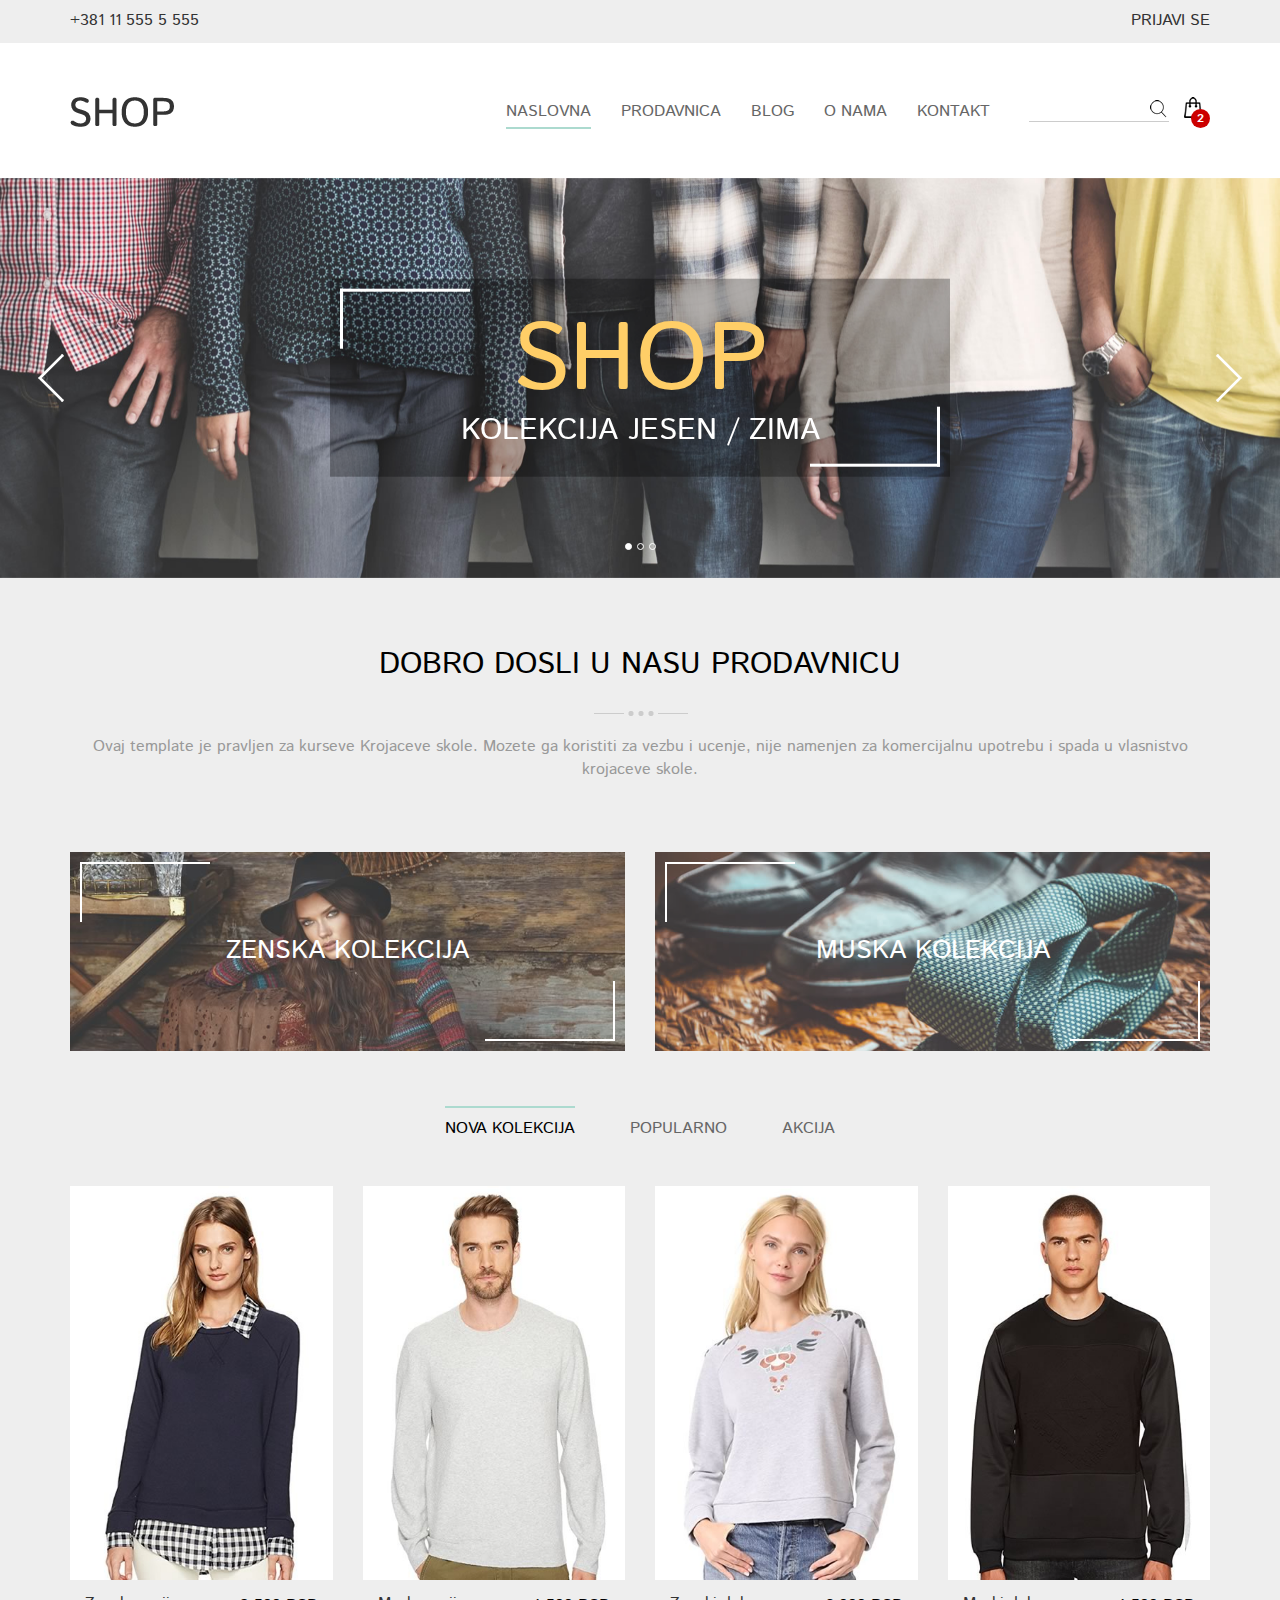
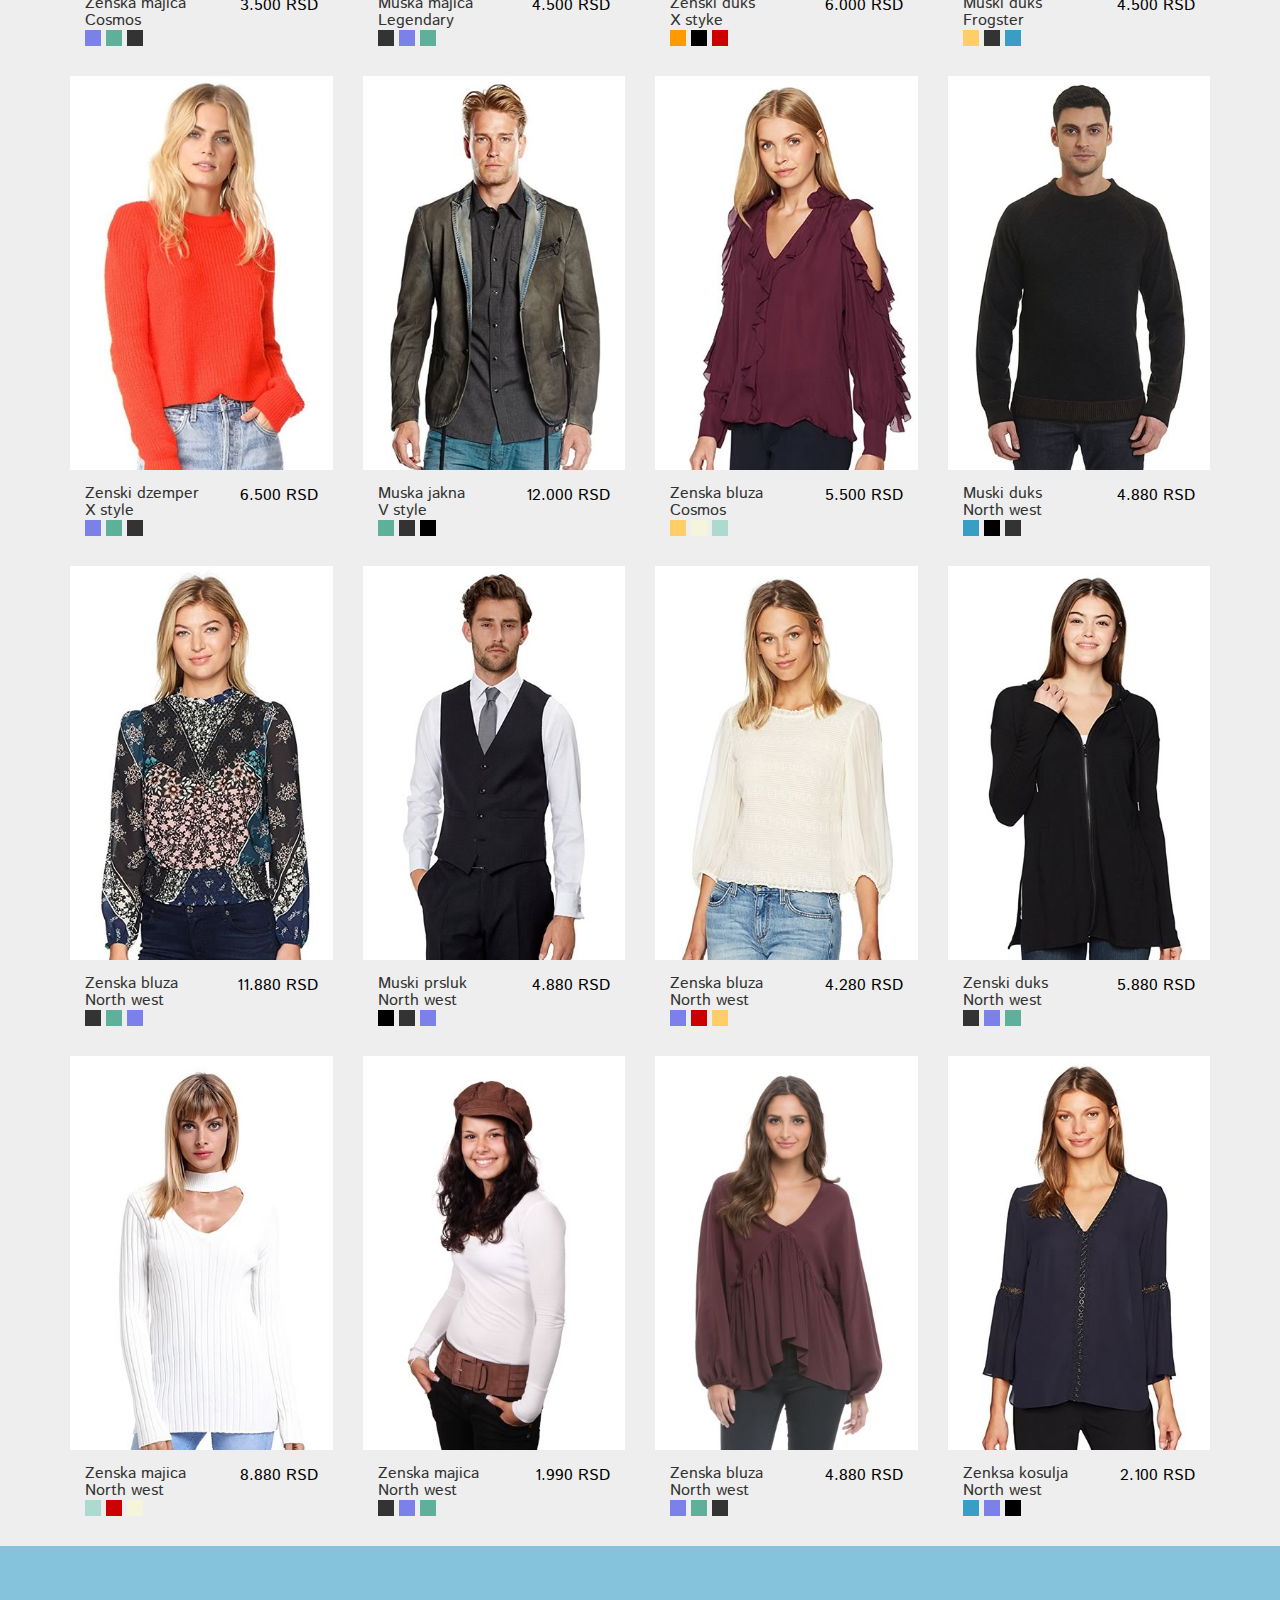
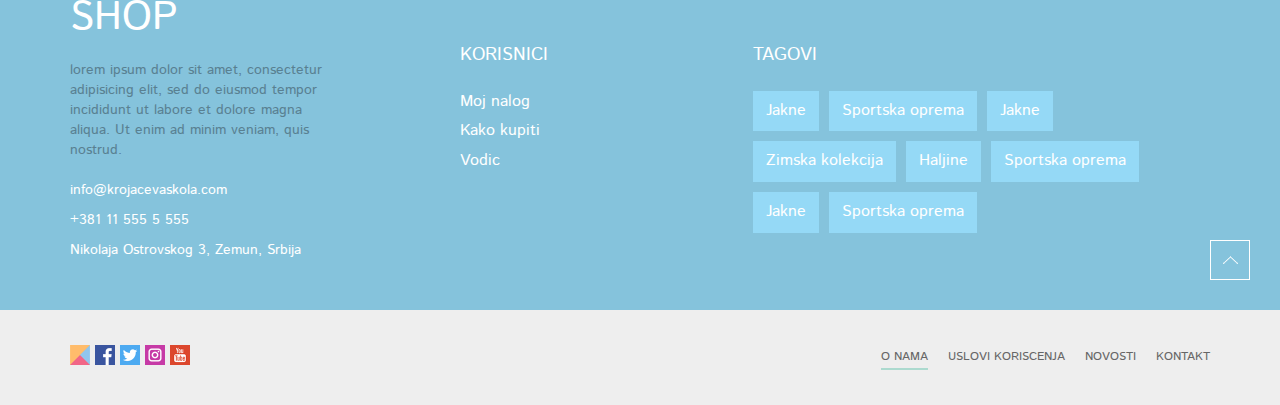
<file: index.html>
<!DOCTYPE html>
<html lang="sr">
  <head>
    <meta charset="utf-8">
    <meta http-equiv="X-UA-Compatible" content="IE=edge">
    <meta name="viewport" content="width=device-width, initial-scale=1">

    <title>Shop</title>


    <link href="css/bootstrap.min.css" rel="stylesheet">
    <link rel="stylesheet" href="css/main.css">


    <!--[if lt IE 9]>
      <script src="https://cdn.jsdelivr.net/npm/html5shiv@3.7.3/dist/html5shiv.min.js"></script>
      <script src="https://cdn.jsdelivr.net/npm/respond.js@1.4.2/dest/respond.min.js"></script>
    <![endif]-->
  </head>
  <body>

    <!-- Main Header -->
    <header class="main-header">
      <!-- Top Bar -->
      <div class="top-bar">
        <!-- Container -->
        <div class="container">
          <a href="#" class="phone-info">+381 11 555 5 555</a>
          <a href="#" class="login">Prijavi se</a>
        </div>
        <!-- Container END -->
      </div>
      <!-- Top Bar END -->

      <!-- Navbar -->
      <div class="navbar">
        <!-- Container -->
        <div class="container">
          <div class="navbar-header">
            <button type="button" class="navbar-toggle collapsed" data-toggle="collapse" data-target="#navigation" aria-expanded="false">
              <span class="sr-only">Toggle navigation</span>
              <span class="icon-bar"></span>
              <span class="icon-bar"></span>
              <span class="icon-bar"></span>
            </button>
            <h1 class="logo"><a href="index.html"><img src="img/logo.png" alt="logo" class="img-responsive"></a></h1>
          </div>
          <div class="collapse navbar-collapse" id="navigation">
            <nav>
              <ul class="nav navbar-nav navbar-right">
                <li class="active"><a href="#">Naslovna</a></li>
                <li><a href="detailed.html">Prodavnica</a></li>
                <li><a href="#">Blog</a></li>
                <li><a href="#">O nama</a></li>
                <li><a href="#">Kontakt</a></li>
              </ul>
            </nav>
          </div>
          <!-- Search Cart Holder -->
          <div class="search-cart-holder">
            <div class="search">
              <input type="text" name="Search" class="form-control">
              <button type="submit" class="btn"></button>
            </div>
            <a href="#" class="cart">
              <img src="img/cart-icon.png" alt="korpa">
              <span class="badge">2</span>
            </a>
          </div>
          <!-- Search Cart Holder END -->
        </div>
        <!-- Container END -->
      </div>
      <!-- Navbar END -->
    </header>
    <!-- Main Header END -->

    <main>
      <!-- Intro Header -->
      <header class="intro-header">
        <img src="img/background-intro.jpg" alt="bacground intro" class="img-responsive">

      <!-- Carousel -->
      <div id="intro-slider" class="carousel slide" data-ride="carousel">
        <!-- Indicators -->
        <ol class="carousel-indicators">
          <li data-target="#intro-slider" data-slide-to="0" class="active"></li>
          <li data-target="#intro-slider" data-slide-to="1"></li>
          <li data-target="#intro-slider" data-slide-to="2"></li>
        </ol>

        <!-- Wrapper for slides -->
        <div class="carousel-inner" role="listbox">
          <div class="item active">
            <img src="img/slide-1.jpg" alt="slide 1">
          </div>
          <div class="item">
            <img src="img/slide-2.jpg" alt="slide 2">
          </div>
          <div class="item">
            <img src="img/slide-3.jpg" alt="slide 3">
          </div>
        </div>

        <!-- Controls -->
        <a class="left carousel-control" href="#intro-slider" role="button" data-slide="prev">
          <span class="arrow-left" aria-hidden="true"></span>
          <span class="sr-only">Previous</span>
        </a>
        <a class="right carousel-control" href="#intro-slider" role="button" data-slide="next">
          <span class="arrow-right" aria-hidden="true"></span>
          <span class="sr-only">Next</span>
        </a>
      </div>
      <!-- Carousel END -->
      <h2 class="frame"><span>Shop</span> kolekcija jesen / zima</h2>
      </header>
      <!-- Intro Header END -->

      <!-- Main Container -->
      <div class="container">
        <!-- Products Section -->
        <section class="products-section">
          <h2 class="products-title">Dobro dosli u nasu prodavnicu</h2>
          <p>Ovaj template je pravljen za kurseve Krojaceve skole. Mozete ga koristiti za vezbu i ucenje, nije namenjen za komercijalnu upotrebu i spada u vlasnistvo krojaceve skole.</p>
          <!-- Collections Holder -->
          <div class="collections-holder">
            <div class="row">
              <div class="col-md-6">
                <a href="#" class="frame">
                  <img src="img/female-products.jpg" alt="female products" class="img-responsive">
                  <span>Zenska kolekcija</span>
                </a>
              </div>
              <div class="col-md-6">
                <a href="#" class="frame">
                  <img src="img/male-products.jpg" alt="male products" class="img-responsive">
                  <span>Muska kolekcija</span>
                </a>
              </div>
            </div>
          </div>
          <!-- Collections Holder END -->

          <!-- Products Holder -->
          <div class="products-holder">
            <!-- Products Categories -->
            <ul class="products-categories list-reset">
              <li class="active"><a href="#">Nova kolekcija</a></li>
              <li><a href="#">Popularno</a></li>
              <li><a href="#">Akcija</a></li>
            </ul>
            <!-- Products Categories END -->
            <div class="row">
            <div class="col-xs-6 col-md-4 col-lg-3 article-clear">
              <!-- Product -->
              <article class="product">
                <!-- Image Holder -->
                <div class="product-image-holder">
                  <a href="detailed.html">
                    <img src="img/product1.jpg" alt="product 1" class="img-responsive">
                  </a>
                  <!-- Hover List -->
                  <ul class="hover-list list-reset">
                    <li><a href="#"><img src="img/shop-icon.png" alt="Shop Icon"></a></li>
                    <li><a href="#"><img src="img/view-icon.png" alt="View Icon"></a></li>
                    <li><a href="#"><img src="img/like-icon.png" alt="Like Icon"></a></li>
                  </ul>
                  <!-- Hover List END -->
                </div>
                <!-- Image Holder END -->
                <!-- Product Title -->
                <div class="product-title clearfix">
                  <h3>Zenska majica <span>Cosmos</span></h3>
                  <span>3.500 rsd</span>
                </div>
                <!-- Product Title END -->
                <!-- Color Picker -->
                <ul class="color-picker list-reset clearfix">
                  <li><a href="#" class="purple">Purple</a></li>
                  <li><a href="#" class="green">Green</a></li>
                  <li><a href="#" class="dark-grey">Dark grey</a></li>
                </ul>
                <!-- Color Picker END -->

              </article>
              <!-- Product END -->
            </div>
            <div class="col-xs-6 col-md-4 col-lg-3 article-clear">
              <!-- Product -->
              <article class="product">
                <!-- Image Holder -->
                <div class="product-image-holder">
                  <a href="#">
                    <img src="img/product12.jpg" alt="product 2" class="img-responsive">
                  </a>
                  <!-- Hover List -->
                  <ul class="hover-list list-reset">
                    <li><a href="#"><img src="img/shop-icon.png" alt="Shop Icon"></a></li>
                    <li><a href="#"><img src="img/view-icon.png" alt="View Icon"></a></li>
                    <li><a href="#"><img src="img/like-icon.png" alt="Like Icon"></a></li>
                  </ul>
                  <!-- Hover List END -->
                </div>
                <!-- Image Holder END -->
                <!-- Product Title -->
                <div class="product-title clearfix">
                  <h3>Muska majica <span>Legendary</span></h3>
                  <span>4.500 rsd</span>
                </div>
                <!-- Product Title END -->
                <!-- Color Picker -->
                <ul class="color-picker list-reset clearfix">
                  <li><a href="#" class="dark-grey">Dark grey</a></li>
                  <li><a href="#" class="purple">Purple</a></li>
                  <li><a href="#" class="green">Green</a></li>
                </ul>
                <!-- Color Picker END -->

              </article>
              <!-- Product END -->
            </div>
            <div class="col-xs-6 col-md-4 col-lg-3 article-clear">
              <!-- Product -->
              <article class="product">
                <!-- Image Holder -->
                <div class="product-image-holder">
                  <a href="#">
                    <img src="img/product2.jpg" alt="product 3" class="img-responsive">
                  </a>
                  <!-- Hover List -->
                  <ul class="hover-list list-reset">
                    <li><a href="#"><img src="img/shop-icon.png" alt="Shop Icon"></a></li>
                    <li><a href="#"><img src="img/view-icon.png" alt="View Icon"></a></li>
                    <li><a href="#"><img src="img/like-icon.png" alt="Like Icon"></a></li>
                  </ul>
                  <!-- Hover List END -->
                </div>
                <!-- Image Holder END -->
                <!-- Product Title -->
                <div class="product-title clearfix">
                  <h3>Zenski duks <span>X styke</span></h3>
                  <span>6.000 rsd</span>
                </div>
                <!-- Product Title END -->
                <!-- Color Picker -->
                <ul class="color-picker list-reset clearfix">
                  <li><a href="#" class="orange">Orange</a></li>
                  <li><a href="#" class="black">Black</a></li>
                  <li><a href="#" class="red">Red</a></li>
                </ul>
                <!-- Color Picker END -->

              </article>
              <!-- Product END -->
            </div>
            <div class="col-xs-6 col-md-4 col-lg-3 article-clear">
              <!-- Product -->
              <article class="product">
                <!-- Image Holder -->
                <div class="product-image-holder">
                  <a href="#">
                    <img src="img/product13.jpg" alt="product 4" class="img-responsive">
                  </a>
                  <!-- Hover List -->
                  <ul class="hover-list list-reset">
                    <li><a href="#"><img src="img/shop-icon.png" alt="Shop Icon"></a></li>
                    <li><a href="#"><img src="img/view-icon.png" alt="View Icon"></a></li>
                    <li><a href="#"><img src="img/like-icon.png" alt="Like Icon"></a></li>
                  </ul>
                  <!-- Hover List END -->
                </div>
                <!-- Image Holder END -->
                <!-- Product Title -->
                <div class="product-title clearfix">
                  <h3>Muski duks <span>Frogster</span></h3>
                  <span>4.500 rsd</span>
                </div>
                <!-- Product Title END -->
                <!-- Color Picker -->
                <ul class="color-picker list-reset clearfix">
                  <li><a href="#" class="yellow">Yellow</a></li>
                  <li><a href="#" class="dark-grey">Dark grey</a></li>
                  <li><a href="#" class="blue">Blue</a></li>
                </ul>
                <!-- Color Picker END -->

              </article>
              <!-- Product END -->
            </div>
            <div class="col-xs-6 col-md-4 col-lg-3 article-clear">
              <!-- Product -->
              <article class="product">
                <!-- Image Holder -->
                <div class="product-image-holder">
                  <a href="#">
                    <img src="img/product3.jpg" alt="product 5" class="img-responsive">
                  </a>
                  <!-- Hover List -->
                  <ul class="hover-list list-reset">
                    <li><a href="#"><img src="img/shop-icon.png" alt="Shop Icon"></a></li>
                    <li><a href="#"><img src="img/view-icon.png" alt="View Icon"></a></li>
                    <li><a href="#"><img src="img/like-icon.png" alt="Like Icon"></a></li>
                  </ul>
                  <!-- Hover List END -->
                </div>
                <!-- Image Holder END -->
                <!-- Product Title -->
                <div class="product-title clearfix">
                  <h3>Zenski dzemper <span>X style</span></h3>
                  <span>6.500 rsd</span>
                </div>
                <!-- Product Title END -->
                <!-- Color Picker -->
                <ul class="color-picker list-reset clearfix">
                  <li><a href="#" class="purple">Purple</a></li>
                  <li><a href="#" class="green">Green</a></li>
                  <li><a href="#" class="dark-grey">Dark-grey</a></li>
                </ul>
                <!-- Color Picker END -->

              </article>
              <!-- Product END -->
            </div>
            <div class="col-xs-6 col-md-4 col-lg-3 article-clear">
              <!-- Product -->
              <article class="product">
                <!-- Image Holder -->
                <div class="product-image-holder">
                  <a href="#">
                    <img src="img/product14.jpg" alt="product 6" class="img-responsive">
                  </a>
                  <!-- Hover List -->
                  <ul class="hover-list list-reset">
                    <li><a href="#"><img src="img/shop-icon.png" alt="Shop Icon"></a></li>
                    <li><a href="#"><img src="img/view-icon.png" alt="View Icon"></a></li>
                    <li><a href="#"><img src="img/like-icon.png" alt="Like Icon"></a></li>
                  </ul>
                  <!-- Hover List END -->
                </div>
                <!-- Image Holder END -->
                <!-- Product Title -->
                <div class="product-title clearfix">
                  <h3>Muska jakna <span>V style</span></h3>
                  <span>12.000 rsd</span>
                </div>
                <!-- Product Title END -->
                <!-- Color Picker -->
                <ul class="color-picker list-reset clearfix">
                  <li><a href="#" class="green">Green</a></li>
                  <li><a href="#" class="dark-grey">Dark gray</a></li>
                  <li><a href="#" class="black">Black</a></li>
                </ul>
                <!-- Color Picker END -->

              </article>
              <!-- Product END -->
            </div>
            <div class="col-xs-6 col-md-4 col-lg-3 article-clear">
              <!-- Product -->
              <article class="product">
                <!-- Image Holder -->
                <div class="product-image-holder">
                  <a href="#">
                    <img src="img/product4.jpg" alt="product 7" class="img-responsive">
                  </a>
                  <!-- Hover List -->
                  <ul class="hover-list list-reset">
                    <li><a href="#"><img src="img/shop-icon.png" alt="Shop Icon"></a></li>
                    <li><a href="#"><img src="img/view-icon.png" alt="View Icon"></a></li>
                    <li><a href="#"><img src="img/like-icon.png" alt="Like Icon"></a></li>
                  </ul>
                  <!-- Hover List END -->
                </div>
                <!-- Image Holder END -->
                <!-- Product Title -->
                <div class="product-title clearfix">
                  <h3>Zenska bluza <span>Cosmos</span></h3>
                  <span>5.500 rsd</span>
                </div>
                <!-- Product Title END -->
                <!-- Color Picker -->
                <ul class="color-picker list-reset clearfix">
                  <li><a href="#" class="yellow">Yellow</a></li>
                  <li><a href="#" class="beige">Beige</a></li>
                  <li><a href="#" class="aqua">Aqua</a></li>
                </ul>
                <!-- Color Picker END -->

              </article>
              <!-- Product END -->
            </div>
            <div class="col-xs-6 col-md-4 col-lg-3 article-clear">
              <!-- Product -->
              <article class="product">
                <!-- Image Holder -->
                <div class="product-image-holder">
                  <a href="#">
                    <img src="img/product15.jpg" alt="product 8" class="img-responsive">
                  </a>
                  <!-- Hover List -->
                  <ul class="hover-list list-reset">
                    <li><a href="#"><img src="img/shop-icon.png" alt="Shop Icon"></a></li>
                    <li><a href="#"><img src="img/view-icon.png" alt="View Icon"></a></li>
                    <li><a href="#"><img src="img/like-icon.png" alt="Like Icon"></a></li>
                  </ul>
                  <!-- Hover List END -->
                </div>
                <!-- Image Holder END -->
                <!-- Product Title -->
                <div class="product-title clearfix">
                  <h3>Muski duks <span>North west</span></h3>
                  <span>4.880 rsd</span>
                </div>
                <!-- Product Title END -->
                <!-- Color Picker -->
                <ul class="color-picker list-reset clearfix">
                  <li><a href="#" class="blue">Blue</a></li>
                  <li><a href="#" class="black">Black</a></li>
                  <li><a href="#" class="dark-grey">Dark grey</a></li>
                </ul>
                <!-- Color Picker END -->

              </article>
              <!-- Product END -->
            </div>
            <div class="col-xs-6 col-md-4 col-lg-3 article-clear">
              <!-- Product -->
              <article class="product">
                <!-- Image Holder -->
                <div class="product-image-holder">
                  <a href="#">
                    <img src="img/product5.jpg" alt="product 9" class="img-responsive">
                  </a>
                  <!-- Hover List -->
                  <ul class="hover-list list-reset">
                    <li><a href="#"><img src="img/shop-icon.png" alt="Shop Icon"></a></li>
                    <li><a href="#"><img src="img/view-icon.png" alt="View Icon"></a></li>
                    <li><a href="#"><img src="img/like-icon.png" alt="Like Icon"></a></li>
                  </ul>
                  <!-- Hover List END -->
                </div>
                <!-- Image Holder END -->
                <!-- Product Title -->
                <div class="product-title clearfix">
                  <h3>Zenska bluza <span>North west</span></h3>
                  <span>11.880 rsd</span>
                </div>
                <!-- Product Title END -->
                <!-- Color Picker -->
                <ul class="color-picker list-reset clearfix">
                  <li><a href="#" class="dark-grey">Dark grey</a></li>
                  <li><a href="#" class="green">Green</a></li>
                  <li><a href="#" class="purple">Purple</a></li>
                </ul>
                <!-- Color Picker END -->

              </article>
              <!-- Product END -->
            </div>
            <div class="col-xs-6 col-md-4 col-lg-3 article-clear">
              <!-- Product -->
              <article class="product">
                <!-- Image Holder -->
                <div class="product-image-holder">
                  <a href="#">
                    <img src="img/product16.jpg" alt="product 10" class="img-responsive">
                  </a>
                  <!-- Hover List -->
                  <ul class="hover-list list-reset">
                    <li><a href="#"><img src="img/shop-icon.png" alt="Shop Icon"></a></li>
                    <li><a href="#"><img src="img/view-icon.png" alt="View Icon"></a></li>
                    <li><a href="#"><img src="img/like-icon.png" alt="Like Icon"></a></li>
                  </ul>
                  <!-- Hover List END -->
                </div>
                <!-- Image Holder END -->
                <!-- Product Title -->
                <div class="product-title clearfix">
                  <h3>Muski prsluk <span>North west</span></h3>
                  <span>4.880 rsd</span>
                </div>
                <!-- Product Title END -->
                <!-- Color Picker -->
                <ul class="color-picker list-reset clearfix">
                  <li><a href="#" class="black">Black</a></li>
                  <li><a href="#" class="dark-grey">Dark grey</a></li>
                  <li><a href="#" class="purple">Purple</a></li>
                </ul>
                <!-- Color Picker END -->

              </article>
              <!-- Product END -->
            </div>
            <div class="col-xs-6 col-md-4 col-lg-3 article-clear">
              <!-- Product -->
              <article class="product">
                <!-- Image Holder -->
                <div class="product-image-holder">
                  <a href="#">
                    <img src="img/product6.jpg" alt="product 11" class="img-responsive">
                  </a>
                  <!-- Hover List -->
                  <ul class="hover-list list-reset">
                    <li><a href="#"><img src="img/shop-icon.png" alt="Shop Icon"></a></li>
                    <li><a href="#"><img src="img/view-icon.png" alt="View Icon"></a></li>
                    <li><a href="#"><img src="img/like-icon.png" alt="Like Icon"></a></li>
                  </ul>
                  <!-- Hover List END -->
                </div>
                <!-- Image Holder END -->
                <!-- Product Title -->
                <div class="product-title clearfix">
                  <h3>Zenska bluza <span>North west</span></h3>
                  <span>4.280 rsd</span>
                </div>
                <!-- Product Title END -->
                <!-- Color Picker -->
                <ul class="color-picker list-reset clearfix">
                  <li><a href="#" class="purple">Purple</a></li>
                  <li><a href="#" class="red">Red</a></li>
                  <li><a href="#" class="yellow">Yellow</a></li>
                </ul>
                <!-- Color Picker END -->

              </article>
              <!-- Product END -->
            </div>
            <div class="col-xs-6 col-md-4 col-lg-3 article-clear">
              <!-- Product -->
              <article class="product">
                <!-- Image Holder -->
                <div class="product-image-holder">
                  <a href="#">
                    <img src="img/product7.jpg" alt="product 12" class="img-responsive">
                  </a>
                  <!-- Hover List -->
                  <ul class="hover-list list-reset">
                    <li><a href="#"><img src="img/shop-icon.png" alt="Shop Icon"></a></li>
                    <li><a href="#"><img src="img/view-icon.png" alt="View Icon"></a></li>
                    <li><a href="#"><img src="img/like-icon.png" alt="Like Icon"></a></li>
                  </ul>
                  <!-- Hover List END -->
                </div>
                <!-- Image Holder END -->
                <!-- Product Title -->
                <div class="product-title clearfix">
                  <h3>Zenski duks <span>North west</span></h3>
                  <span>5.880 rsd</span>
                </div>
                <!-- Product Title END -->
                <!-- Color Picker -->
                <ul class="color-picker list-reset clearfix">
                  <li><a href="#" class="dark-grey">Dark grey</a></li>
                  <li><a href="#" class="purple">Purple</a></li>
                  <li><a href="#" class="green">Green</a></li>
                </ul>
                <!-- Color Picker END -->

              </article>
              <!-- Product END -->
            </div>
            <div class="col-xs-6 col-md-4 col-lg-3 article-clear">
              <!-- Product -->
              <article class="product">
                <!-- Image Holder -->
                <div class="product-image-holder">
                  <a href="#">
                    <img src="img/product8.jpg" alt="product 13" class="img-responsive">
                  </a>
                  <!-- Hover List -->
                  <ul class="hover-list list-reset">
                    <li><a href="#"><img src="img/shop-icon.png" alt="Shop Icon"></a></li>
                    <li><a href="#"><img src="img/view-icon.png" alt="View Icon"></a></li>
                    <li><a href="#"><img src="img/like-icon.png" alt="Like Icon"></a></li>
                  </ul>
                  <!-- Hover List END -->
                </div>
                <!-- Image Holder END -->
                <!-- Product Title -->
                <div class="product-title clearfix">
                  <h3>Zenska majica <span>North west</span></h3>
                  <span>8.880 rsd</span>
                </div>
                <!-- Product Title END -->
                <!-- Color Picker -->
                <ul class="color-picker list-reset clearfix">
                  <li><a href="#" class="aqua">Aqua</a></li>
                  <li><a href="#" class="red">Red</a></li>
                  <li><a href="#" class="beige">Beige</a></li>
                </ul>
                <!-- Color Picker END -->

              </article>
              <!-- Product END -->
            </div>
            <div class="col-xs-6 col-md-4 col-lg-3 article-clear">
              <!-- Product -->
              <article class="product">
                <!-- Image Holder -->
                <div class="product-image-holder">
                  <a href="#">
                    <img src="img/product9.jpg" alt="product 14" class="img-responsive">
                  </a>
                  <!-- Hover List -->
                  <ul class="hover-list list-reset">
                    <li><a href="#"><img src="img/shop-icon.png" alt="Shop Icon"></a></li>
                    <li><a href="#"><img src="img/view-icon.png" alt="View Icon"></a></li>
                    <li><a href="#"><img src="img/like-icon.png" alt="Like Icon"></a></li>
                  </ul>
                  <!-- Hover List END -->
                </div>
                <!-- Image Holder END -->
                <!-- Product Title -->
                <div class="product-title clearfix">
                  <h3>Zenska majica <span>North west</span></h3>
                  <span>1.990 rsd</span>
                </div>
                <!-- Product Title END -->
                <!-- Color Picker -->
                <ul class="color-picker list-reset clearfix">
                  <li><a href="#" class="dark-grey">Dark grey</a></li>
                  <li><a href="#" class="purple">Purple</a></li>
                  <li><a href="#" class="green">Green</a></li>
                </ul>
                <!-- Color Picker END -->

              </article>
              <!-- Product END -->
            </div>
            <div class="col-xs-6 col-md-4 col-lg-3 article-clear">
              <!-- Product -->
              <article class="product">
                <!-- Image Holder -->
                <div class="product-image-holder">
                  <a href="#">
                    <img src="img/product10.jpg" alt="product 15" class="img-responsive">
                  </a>
                  <!-- Hover List -->
                  <ul class="hover-list list-reset">
                    <li><a href="#"><img src="img/shop-icon.png" alt="Shop Icon"></a></li>
                    <li><a href="#"><img src="img/view-icon.png" alt="View Icon"></a></li>
                    <li><a href="#"><img src="img/like-icon.png" alt="Like Icon"></a></li>
                  </ul>
                  <!-- Hover List END -->
                </div>
                <!-- Image Holder END -->
                <!-- Product Title -->
                <div class="product-title clearfix">
                  <h3>Zenska bluza <span>North west</span></h3>
                  <span>4.880 rsd</span>
                </div>
                <!-- Product Title END -->
                <!-- Color Picker -->
                <ul class="color-picker list-reset clearfix">
                  <li><a href="#" class="purple">Purple</a></li>
                  <li><a href="#" class="green">Green</a></li>
                  <li><a href="#" class="dark-grey">Dark grey</a></li>
                </ul>
                <!-- Color Picker END -->

              </article>
              <!-- Product END -->
            </div>
            <div class="col-xs-6 col-md-4 col-lg-3 article-clear">
              <!-- Product -->
              <article class="product">
                <!-- Image Holder -->
                <div class="product-image-holder">
                  <a href="#">
                    <img src="img/product11.jpg" alt="product 16" class="img-responsive">
                  </a>
                  <!-- Hover List -->
                  <ul class="hover-list list-reset">
                    <li><a href="#"><img src="img/shop-icon.png" alt="Shop Icon"></a></li>
                    <li><a href="#"><img src="img/view-icon.png" alt="View Icon"></a></li>
                    <li><a href="#"><img src="img/like-icon.png" alt="Like Icon"></a></li>
                  </ul>
                  <!-- Hover List END -->
                </div>
                <!-- Image Holder END -->
                <!-- Product Title -->
                <div class="product-title clearfix">
                  <h3>Zenksa kosulja <span>North west</span></h3>
                  <span>2.100 rsd</span>
                </div>
                <!-- Product Title END -->
                <!-- Color Picker -->
                <ul class="color-picker list-reset clearfix">
                  <li><a href="#" class="blue">Blue</a></li>
                  <li><a href="#" class="purple">Purple</a></li>
                  <li><a href="#" class="black">Black</a></li>
                </ul>
                <!-- Color Picker END -->

              </article>
              <!-- Product END -->
            </div>
            </div>

          </div>
          <!-- Products Holder END -->
        </section>
        <!-- Products Section END -->
      </div>
      <!-- Main Container END -->

    </main>

    <!-- Main Footer -->
    <footer class="main-footer">
      <!-- Footer Top -->
      <div class="footer-top">
        <div class="container">
          <div class="row">
            <!-- Info -->
            <div class="col-sm-3">
              <h3>Shop</h3>
              <p class="info">lorem ipsum dolor sit amet, consectetur adipisicing elit, sed do eiusmod tempor incididunt ut labore et dolore magna aliqua. Ut enim ad minim veniam, quis nostrud.</p>
              <p>
                <a href="mailto:lukalazovic93@gmail.com">info@krojacevaskola.com</a> <br>
                <a href="tel:+381115555555">+381 11 555 5 555</a> <br>
                Nikolaja Ostrovskog 3, Zemun, Srbija
              </p>
            </div>
            <!-- Info END -->
            <!-- Users -->
            <div class="col-sm-3 col-md-offset-1 hidden-xs">
              <h4>Korisnici</h4>
              <ul class="list-reset">
                <li><a href="#">Moj nalog</a></li>
                <li><a href="#">Kako kupiti</a></li>
                <li><a href="#">Vodic</a></li>
              </ul>
            </div>
            <!-- Users END -->
            <!-- Tags -->
            <div class="col-sm-6 col-md-5 hidden-xs">
              <h4>Tagovi</h4>
              <ul class="list-reset tags clearfix">
                <li><a href="#">Jakne</a></li>
                <li><a href="#">Sportska oprema</a></li>
                <li><a href="#">Jakne</a></li>
                <li><a href="#">Zimska kolekcija</a></li>
                <li><a href="#">Haljine</a></li>
                <li><a href="#">Sportska oprema</a></li>
                <li><a href="#">Jakne</a></li>
                <li><a href="#">Sportska oprema</a></li>
              </ul>
            </div>
            <!-- Tags END -->
          </div>
        </div>
        <span class="back-to-top">Back to top</span>
      </div>
      <!-- Footer Top END -->

      <!-- Footer Bottom -->
      <div class="footer-bottom">
        <div class="container clearfix">
          <!-- Soc Net -->
          <ul class="soc-net list-reset">
            <li><a href="#" target="_blank" class="ks">Krojaceva skola</a></li>
            <li><a href="#" target="_blank" class="fb">Facebook</a></li>
            <li><a href="#" target="_blank" class="tw">Twitter</a></li>
            <li><a href="#" target="_blank" class="in">Instagram</a></li>
            <li><a href="#" target="_blank" class="yt">YouTube</a></li>
          </ul>
          <!-- Soc Net END -->
          <!-- Footer Nav -->
          <ul class="hidden-xs footer-nav nav">
            <li class="active"><a href="#">O nama</a></li>
            <li><a href="#">Uslovi koriscenja</a></li>
            <li><a href="#">Novosti</a></li>
            <li><a href="#">Kontakt</a></li>
          </ul>
          <!-- Footer Nav END -->
        </div>
      </div>
      <!-- Footer Bottom END -->
    </footer>
    <!-- Main Footer END -->

    <!-- jQuery  -->
    <script src="https://ajax.googleapis.com/ajax/libs/jquery/3.2.1/jquery.min.js"></script>
    <script src="js/bootstrap.min.js"></script>
    <script src="js/main.js"></script>
  </body>
</html>
</file>
<file: css/main.css>
@import url("https://fonts.googleapis.com/css2?family=Istok+Web:wght@400;700&family=Roboto:wght@100&display=swap");
body {
  font-family: 'Istok Web', sans-serif;
  background-color: #eee;
  color: #333;
  font-size: 16px; }

h1, h2, h3, h4, h5, h6 {
  margin-top: 0; }

a, a:hover, a:focus, a:visited {
  text-decoration: none;
  outline: none; }

a {
  color: #666; }
  a:hover {
    color: #000; }

.list-reset {
  list-style: none;
  padding: 0;
  margin: 0; }

.main-header .top-bar {
  padding: 10px 0; }
  .main-header .top-bar a {
    font-size: 14px;
    color: #333; }
    .main-header .top-bar a:hover {
      color: #000; }
  .main-header .top-bar .phone-info {
    float: left; }
  .main-header .top-bar .login {
    float: right;
    text-transform: uppercase; }
.main-header .navbar {
  background-color: #fff;
  margin-bottom: 0;
  border: none; }
  .main-header .navbar .navbar-toggle {
    float: left;
    padding: 0;
    margin: 0;
    margin-top: 17px;
    margin-left: 15px;
    border: none;
    margin-right: 15px; }
    .main-header .navbar .navbar-toggle .icon-bar {
      width: 20px;
      height: 4px;
      -webkit-border-radius: 2px;
      -moz-border-radius: 2px;
      border-radius: 2px;
      background-color: #000; }
      .main-header .navbar .navbar-toggle .icon-bar + .icon-bar {
        margin-top: 2px; }
  .main-header .navbar > .container {
    position: relative; }
.main-header .logo {
  width: 58px;
  margin-top: 17px;
  margin-bottom: 0;
  float: left; }
.main-header .search-cart-holder {
  position: absolute;
  top: 14px;
  right: 23px; }
  .main-header .search-cart-holder .search, .main-header .search-cart-holder .cart {
    display: inline-block; }
  .main-header .search-cart-holder .search {
    position: relative;
    margin-right: 10px; }
    .main-header .search-cart-holder .search .form-control {
      display: block;
      width: 140px;
      height: 24px;
      border: none;
      border-bottom: 1px solid #ccc;
      -webkit-border-radius: 0;
      -moz-border-radius: 0;
      border-radius: 0;
      box-shadow: none;
      padding-right: 20px;
      padding-top: 3px;
      padding-left: 4px; }
      .main-header .search-cart-holder .search .form-control:focus {
        border-bottom-color: #000; }
    .main-header .search-cart-holder .search .btn {
      position: absolute;
      top: 2px;
      right: 2px;
      background-image: url(../img/search-icon.png);
      background-repeat: no-repeat;
      display: block;
      width: 17px;
      height: 18px;
      padding: 0;
      border: none;
      background-color: transparent; }
      .main-header .search-cart-holder .search .btn:focus {
        outline: none; }
      .main-header .search-cart-holder .search .btn:active {
        box-shadow: none; }
  .main-header .search-cart-holder .cart {
    position: relative; }
    .main-header .search-cart-holder .cart .badge {
      position: absolute;
      right: -8px;
      bottom: -8px;
      padding: 4px 6px 3px;
      background-color: #CC0000; }

.nav {
  padding-bottom: 5px; }
  .nav li {
    text-align: center; }
    .nav li a {
      padding-left: 0;
      padding-right: 0;
      padding-bottom: 5px;
      border-bottom: 2px solid transparent;
      text-transform: uppercase;
      display: inline-block; }
      .nav li a:hover, .nav li a:focus {
        background-color: transparent;
        border-bottom-color: #ACDACF; }
  .nav .active a {
    border-bottom: 2px solid #ACDACF; }

@media (min-width: 768px) {
  .main-header .top-bar a {
    font-size: 16px; }
  .main-header .logo {
    width: 80px;
    margin-top: 10px; }
  .main-header nav {
    padding-bottom: 0; }
    .main-header nav li:not(:last-child) {
      margin-right: 30px; }
  .main-header .navbar {
    padding-top: 44px;
    padding-bottom: 44px;
    -webkit-border-radius: 0;
    -moz-border-radius: 0;
    border-radius: 0; }
  .main-header .search-cart-holder {
    top: -30px; } }
@media (min-width: 992px) {
  .main-header .nav {
    padding-right: 190px; }
    .main-header .nav li:last-child {
      margin-right: 30px; }
  .main-header .search-cart-holder {
    top: 10px; } }
@media (min-width: 1200px) {
  .main-header .logo {
    width: 104px; } }
.intro-header {
  position: relative;
  margin-bottom: 40px; }
  .intro-header h2 {
    font-size: 24px;
    color: #fff;
    text-transform: uppercase;
    text-align: center;
    position: absolute;
    top: 50%;
    left: 50%;
    transform: translate(-50%, -50%);
    width: 100%; }
    .intro-header h2::before, .intro-header h2::after {
      display: none; }
    .intro-header h2 span {
      font-size: 70px;
      color: #FFCE67;
      display: block; }
  .intro-header #intro-slider {
    display: none; }

.frame {
  position: relative; }
  .frame::before, .frame::after {
    content: " ";
    position: absolute;
    display: block;
    width: 130px;
    height: 60px;
    border: 3px solid #fff;
    z-index: 5; }
  .frame::before {
    border-bottom: none;
    border-right: none;
    top: 10px;
    left: 10px; }
  .frame::after {
    border-top: none;
    border-left: none;
    right: 10px;
    bottom: 10px; }

#intro-slider .carousel-control {
  background-image: none;
  opacity: 1; }
#intro-slider .carousel-indicators li {
  width: 7px;
  height: 7px;
  margin: 0; }
#intro-slider .arrow-left, #intro-slider .arrow-right {
  width: 26px;
  height: 48px;
  position: absolute;
  top: 50%;
  transform: translateY(-50%); }
#intro-slider .arrow-left {
  background-image: url(../img/arrow-left.png);
  left: 20%; }
#intro-slider .arrow-right {
  background-image: url(../img/arrow-right.png);
  right: 20%; }

@media (min-width: 768px) {
  .intro-header > img {
    display: none; }
  .intro-header #intro-slider {
    display: block; }
    .intro-header #intro-slider .carousel-indicators {
      bottom: 0px; }
  .intro-header h2 {
    padding: 30px 0;
    width: 620px;
    background-color: rgba(0, 0, 0, 0.3); }
    .intro-header h2::before, .intro-header h2::after {
      display: block; } }
@media (min-width: 1200px) {
  .intro-header {
    margin-bottom: 70px; }
    .intro-header h2 {
      font-size: 30px; }
      .intro-header h2 span {
        font-size: 96px; }
    .intro-header #intro-slider .carousel-indicators {
      bottom: 10px; } }
.color-picker .purple {
  background-color: #7C81EA; }
.color-picker .green {
  background-color: #5eb09b; }
.color-picker .dark-grey {
  background-color: #333; }
.color-picker .red {
  background-color: #cc0000; }
.color-picker .yellow {
  background-color: #ffce67; }
.color-picker .blue {
  background-color: #389ec5; }
.color-picker .orange {
  background-color: #f90; }
.color-picker .light-blue {
  background-color: #85c3dc; }
.color-picker .black {
  background-color: #000; }
.color-picker .beige {
  background-color: beige; }
.color-picker .aqua {
  background-color: #ACDACF; }

.products-section .products-title {
  text-align: center;
  font-size: 30px;
  text-transform: uppercase;
  color: #000;
  margin-bottom: 20px; }
  .products-section .products-title::after {
    content: " ";
    width: 95px;
    height: 5px;
    display: block;
    background-image: url("../img/decoration-line.png");
    margin: 30px auto 0; }
.products-section p {
  color: #999;
  text-align: center;
  margin-bottom: 15px; }
.products-section .collections-holder a {
  font-size: 26px;
  text-transform: uppercase;
  display: block;
  color: #fff;
  margin-bottom: 15px; }
  .products-section .collections-holder a img {
    opacity: .8; }
  .products-section .collections-holder a span {
    position: absolute;
    top: 50%;
    transform: translateY(-50%);
    width: 100%;
    text-align: center; }
.products-section .collections-holder .frame::before, .products-section .collections-holder .frame::after {
  width: 70px;
  height: 40px;
  border-width: 2px; }
.products-section .products-categories {
  margin-top: 0;
  margin-bottom: 30px;
  text-align: center; }
  .products-section .products-categories li {
    display: inline-block;
    margin-right: 8px; }
    .products-section .products-categories li:last-child {
      margin-right: 0; }
    .products-section .products-categories li a {
      font-size: 14px;
      text-transform: uppercase;
      padding-top: 10px;
      display: block;
      border-top: 2px solid transparent; }
      .products-section .products-categories li a:hover {
        border-top-color: #ACDACF; }
    .products-section .products-categories li.active a {
      border-top-color: #ACDACF;
      color: #000; }
.products-section .product {
  margin-bottom: 35px; }
  .products-section .product .product-image-holder {
    margin-bottom: 15px;
    position: relative;
    overflow: hidden; }
    .products-section .product .product-image-holder > a {
      display: block;
      -webkit-transition: all .3s;
      -moz-transition: all .3s;
      transition: all .3s; }
    .products-section .product .product-image-holder .hover-list {
      position: absolute;
      bottom: 0;
      left: 0;
      width: 100%;
      padding: 19px 0;
      text-align: center;
      background-color: rgba(133, 195, 220, 0.95); }
      .products-section .product .product-image-holder .hover-list li {
        display: inline-block;
        margin: 0 6%; }
  .products-section .product .product-title {
    margin-bottom: 15px;
    padding: 0 15px; }
    .products-section .product .product-title h3 {
      font-size: 16px;
      float: left;
      margin-bottom: 0; }
      .products-section .product .product-title h3 span {
        display: block; }
    .products-section .product .product-title > span {
      float: right;
      color: #000;
      text-transform: uppercase; }
  .products-section .product .color-picker {
    padding: 0 15px; }
    .products-section .product .color-picker li {
      float: left;
      margin-right: 5px; }
      .products-section .product .color-picker li:last-child {
        margin-right: 0; }
      .products-section .product .color-picker li a {
        display: block;
        width: 16px;
        height: 16px;
        text-indent: -9999px; }
  .products-section .product:hover .product-image-holder > a {
    opacity: .6; }

@media (max-width: 400px) {
  .article-clear {
    width: 100%; } }
@media (min-width: 400px) {
  .products-section p {
    margin-bottom: 25px; }
  .products-section .collections-holder a {
    margin-bottom: 30px; }
  .products-section .article-clear:nth-of-type(2n+3) {
    clear: both; } }
@media (min-width: 768px) {
  .products-section p {
    margin-bottom: 15px; }
  .products-section .collections-holder .frame::before, .products-section .collections-holder .frame::after {
    width: 130px;
    height: 60px;
    -webkit-transition: all .3s;
    -moz-transition: all .3s;
    transition: all .3s; }
  .products-section .collections-holder .frame:hover::before {
    top: 30px;
    left: 30px; }
  .products-section .collections-holder .frame:hover::after {
    bottom: 30px;
    right: 30px; }
  .products-section .products-categories {
    margin-bottom: 40px; }
    .products-section .products-categories li {
      margin-right: 50px; }
      .products-section .products-categories li a {
        font-size: 16px; } }
@media (min-width: 992px) {
  .products-section p {
    margin-bottom: 70px; }
  .products-section .collections-holder a {
    margin-bottom: 65px; }
  .products-section .products-categories {
    margin-bottom: 45px; }
  .products-section .product .product-image-holder .hover-list {
    bottom: -61px;
    -webkit-transition: all .3s;
    -moz-transition: all .3s;
    transition: all .3s; }
  .products-section .product:hover .hover-list {
    bottom: 0; }
  .products-section .article-clear:nth-of-type(2n+3) {
    clear: none; }
  .products-section .article-clear:nth-of-type(3n+4) {
    clear: both; } }
@media (min-width: 1200px) {
  .products-section .collections-holder a {
    margin-bottom: 55px; }
  .products-section .product {
    margin-bottom: 50px; }
  .products-section .article-clear:nth-of-type(3n+4) {
    clear: none; }
  .products-section .article-clear:nth-of-type(4n+5) {
    clear: both; } }
.main-footer {
  color: #fff; }
  .main-footer a {
    color: #fff; }
  .main-footer .footer-top {
    background-color: #85C3DC;
    padding: 50px 0; }
    .main-footer .footer-top h3 {
      font-size: 40px;
      text-transform: uppercase;
      margin-bottom: 20px; }
    .main-footer .footer-top .info {
      color: #598091;
      margin-bottom: 20px; }
    .main-footer .footer-top p {
      margin-bottom: 0;
      color: #fff; }
      .main-footer .footer-top p a {
        margin-bottom: 10px;
        display: inline-block; }
    .main-footer .footer-top .back-to-top {
      display: none; }
  .main-footer .footer-bottom {
    padding: 15px 0; }
    .main-footer .footer-bottom .soc-net {
      text-align: center; }
      .main-footer .footer-bottom .soc-net li {
        display: inline-block; }
        .main-footer .footer-bottom .soc-net li:not(:last-child) {
          margin-right: 10px; }
        .main-footer .footer-bottom .soc-net li a {
          display: block;
          width: 40px;
          height: 40px;
          text-indent: -9999px;
          background-size: cover;
          -webkit-transition: all .3s;
          -moz-transition: all .3s;
          transition: all .3s; }
          .main-footer .footer-bottom .soc-net li a.ks {
            background-image: url("../img/krojacevaskola.png"); }
          .main-footer .footer-bottom .soc-net li a.fb {
            background-image: url("../img/facebook.png"); }
          .main-footer .footer-bottom .soc-net li a.tw {
            background-image: url("../img/twitter.png"); }
          .main-footer .footer-bottom .soc-net li a.in {
            background-image: url("../img/instagram.png"); }
          .main-footer .footer-bottom .soc-net li a.yt {
            background-image: url("../img/youtube.png"); }
          .main-footer .footer-bottom .soc-net li a:hover {
            opacity: .8; }

@media (min-width: 768px) {
  .main-footer .footer-top {
    position: relative; }
    .main-footer .footer-top h4 {
      font-size: 18px;
      margin: 25px 0;
      text-transform: uppercase; }
    .main-footer .footer-top li {
      margin-bottom: 7px; }
    .main-footer .footer-top .tags li {
      margin-bottom: 10px;
      float: left; }
      .main-footer .footer-top .tags li:not(:last-child) {
        margin-right: 10px; }
      .main-footer .footer-top .tags li a {
        padding: 6px 10px;
        background-color: #95D9F6;
        display: inline-block; }
        .main-footer .footer-top .tags li a:hover {
          color: #598091; }
    .main-footer .footer-top .back-to-top {
      width: 40px;
      height: 40px;
      border: 1px solid #fff;
      background-image: url("../img/back-to-top-white.png");
      background-repeat: no-repeat;
      background-position: center;
      display: block;
      text-indent: -9999px;
      position: absolute;
      right: 30px;
      bottom: 30px;
      cursor: pointer;
      -webkit-transition: all .3s;
      -moz-transition: all .3s;
      transition: all .3s; }
      .main-footer .footer-top .back-to-top:hover {
        background-image: url("../img/back-to-top-blue.png");
        background-color: #fff; }
  .main-footer .footer-bottom .soc-net {
    float: left; }
    .main-footer .footer-bottom .soc-net li:not(:last-child) {
      margin-right: 0; }
    .main-footer .footer-bottom .soc-net li a {
      width: 20px;
      height: 20px; }
  .main-footer .footer-bottom .footer-nav {
    float: right;
    padding-bottom: 0; }
    .main-footer .footer-bottom .footer-nav li {
      float: left; }
      .main-footer .footer-bottom .footer-nav li:not(:last-child) {
        margin-right: 20px; }
      .main-footer .footer-bottom .footer-nav li a {
        color: #666;
        font-size: 12px;
        padding: 0 0 3px; } }
@media (min-width: 992px) {
  .main-footer .footer-top .info {
    font-size: 14px; }
  .main-footer .footer-top p {
    font-size: 14px; }
  .main-footer .footer-bottom {
    padding: 25px 0; } }
@media (min-width: 1200px) {
  .main-footer .footer-top h4 {
    margin-top: 50px; }
  .main-footer .footer-top .tags li a {
    padding: 9px 13px; }
  .main-footer .footer-bottom {
    padding: 35px 0; } }
@media (min-width: 1400px) {
  .main-footer .footer-top .back-to-top {
    border-color: #85C3DC;
    bottom: -65px;
    background-image: url("../img/back-to-top-blue.png"); }
    .main-footer .footer-top .back-to-top:hover {
      background-color: #85C3DC;
      background-image: url("../img/back-to-top-white.png"); } }
.back {
  display: block;
  padding-left: 15px;
  background-image: url("../img/arrow-gray.png");
  background-repeat: no-repeat;
  background-position: 0 2px;
  margin: 30px 0; }

.product-detailes {
  margin-bottom: 70px; }
  .product-detailes .white-bkg {
    background-color: #fff;
    margin-bottom: 40px; }

.gallery-mini {
  display: flex;
  justify-content: space-between;
  display: none; }

h2 {
  font-size: 24px;
  color: #000;
  margin-bottom: 15px; }

p {
  color: #666;
  margin-bottom: 40px; }

.order-holder .terms-holder {
  margin-bottom: 15px;
  line-height: 22px; }
  .order-holder .terms-holder .term {
    display: inline-block;
    min-width: 80px; }
  .order-holder .terms-holder .color-picker {
    display: inline-block;
    float: right; }
    .order-holder .terms-holder .color-picker li {
      float: left;
      margin-right: 5px; }
      .order-holder .terms-holder .color-picker li:last-child {
        margin-right: 0; }
      .order-holder .terms-holder .color-picker li a {
        display: block;
        width: 16px;
        height: 16px;
        text-indent: -9999px; }
  .order-holder .terms-holder .price {
    font-size: 24px;
    color: #000;
    float: right;
    font-size: uppercase; }
  .order-holder .terms-holder .delivery {
    color: #000;
    float: right; }
  .order-holder .terms-holder .quantity {
    float: right; }
    .order-holder .terms-holder .quantity input {
      display: block;
      width: 30px;
      padding: 0 5px;
      line-height: 23px;
      text-align: center;
      padding-top: 3px;
      background-color: transparent;
      border: 1px solid #ccc; }
      .order-holder .terms-holder .quantity input:focus {
        outline: none; }
.order-holder .add-to-cart {
  display: block;
  margin-top: 50px;
  font-size: 18px;
  color: #fff;
  background-color: #5EB09B;
  text-align: center;
  line-height: 40px;
  transition: all .3s; }
  .order-holder .add-to-cart:hover {
    background-color: #448B79; }

.products-section .top-picked {
  display: inline-block;
  font-size: 24px;
  text-transform: uppercase;
  margin-bottom: 20px;
  border-top: 2px solid transparent;
  padding-top: 5px; }
  .products-section .top-picked:hover {
    border-top: 2px solid #ACDACF; }
  .products-section .top-picked.active {
    border-top: 2px solid #ACDACF;
    color: #000; }
.products-section .product {
  margin-bottom: 30px; }
  .products-section .product .product-title {
    margin-bottom: 0; }

@media (min-width: 768px) {
  .product-detailes .white-bkg {
    margin-bottom: 20px; }
    .product-detailes .white-bkg a {
      display: block;
      transition: all .3s; }
      .product-detailes .white-bkg a:hover {
        opacity: .6; }
  .product-detailes .gallery-mini {
    display: flex; }
    .product-detailes .gallery-mini a {
      display: block;
      transition: all .3s; }
      .product-detailes .gallery-mini a:hover {
        opacity: .6; }
      .product-detailes .gallery-mini a img {
        width: 44px; }
  .product-detailes .order-holder .terms-holder .term {
    margin-right: 20px; }
  .product-detailes .order-holder .terms-holder .price {
    float: none; }
  .product-detailes .order-holder .terms-holder .delivery {
    float: none; }
  .product-detailes .order-holder .terms-holder .quantity {
    float: none;
    display: inline-block; }
  .product-detailes .order-holder .terms-holder .color-picker {
    float: none; }
  .product-detailes .order-holder .add-to-cart {
    width: 165px; } }
@media (min-width: 992px) {
  .product-detailes .gallery-mini a img {
    width: 63px; } }
@media (min-width: 1200px) {
  .product-detailes .gallery-mini a img {
    width: 80px; } }

/*# sourceMappingURL=main.css.map */
</file>
